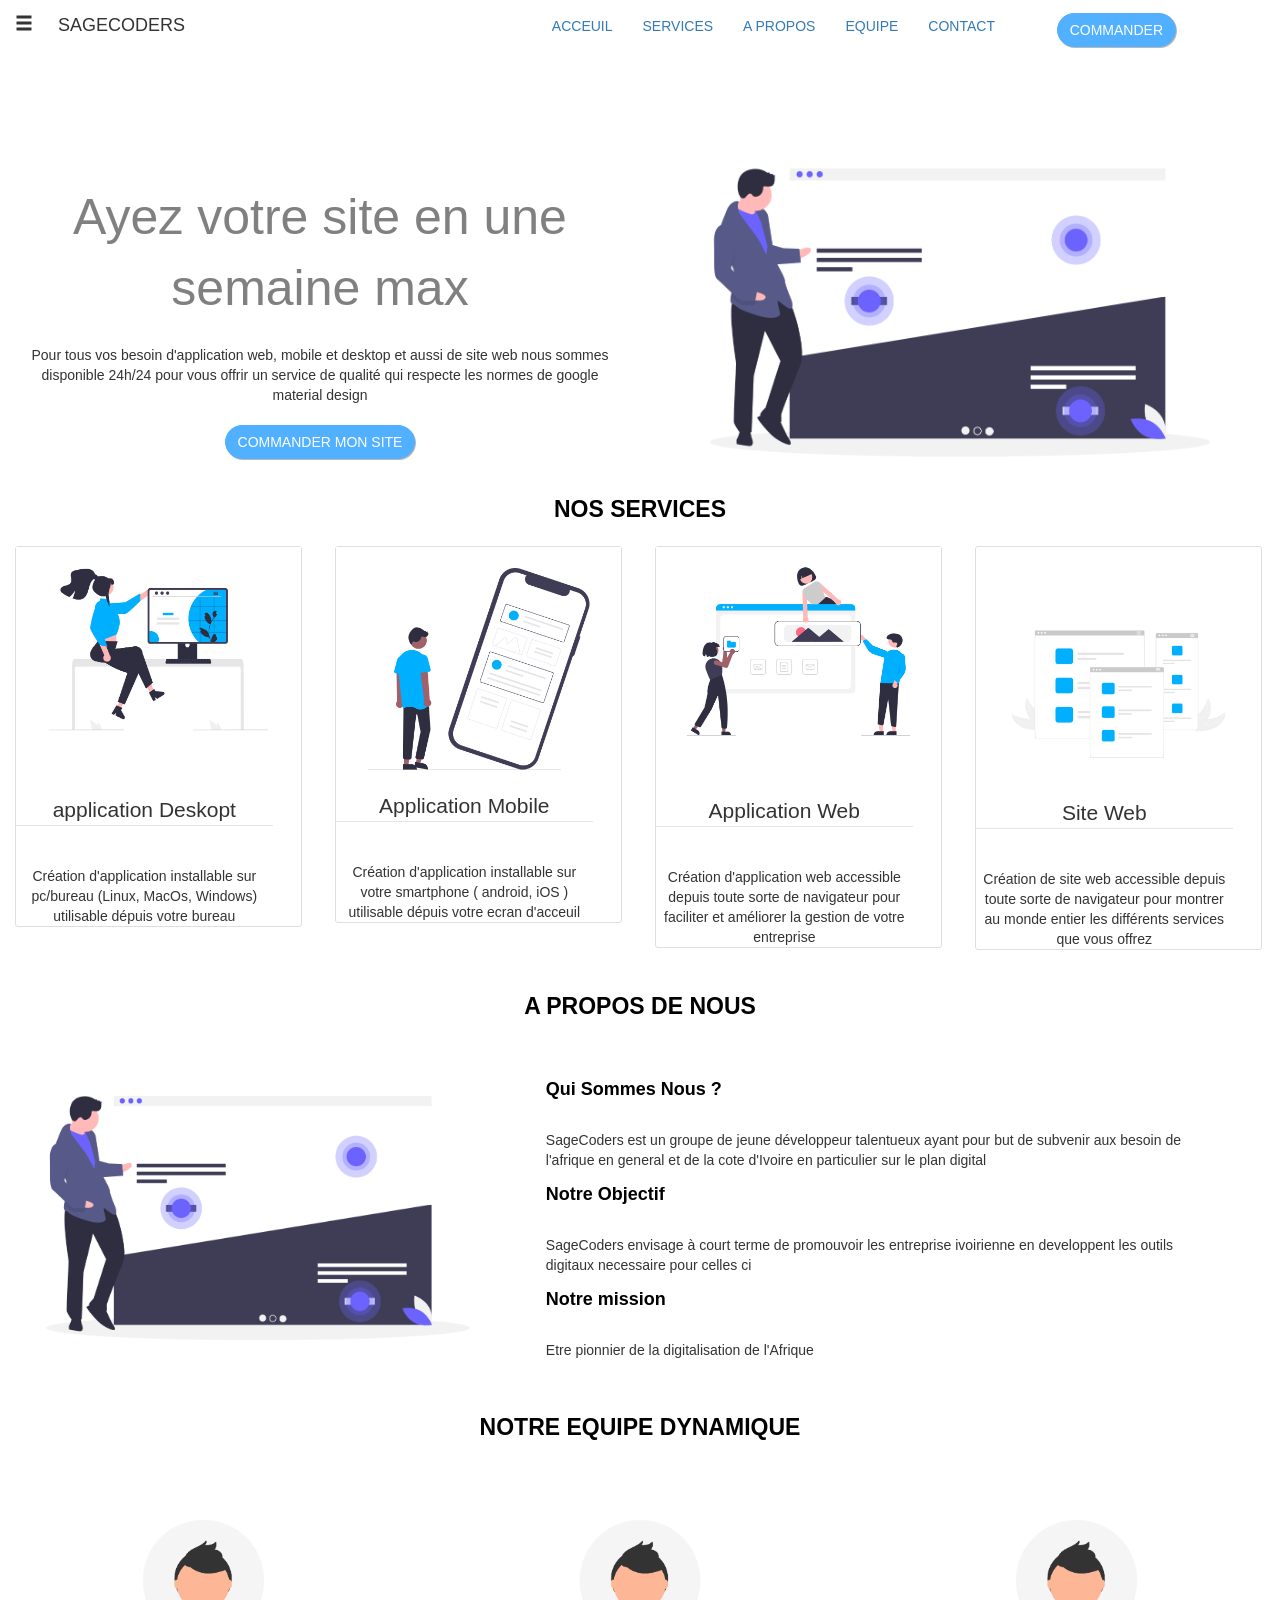
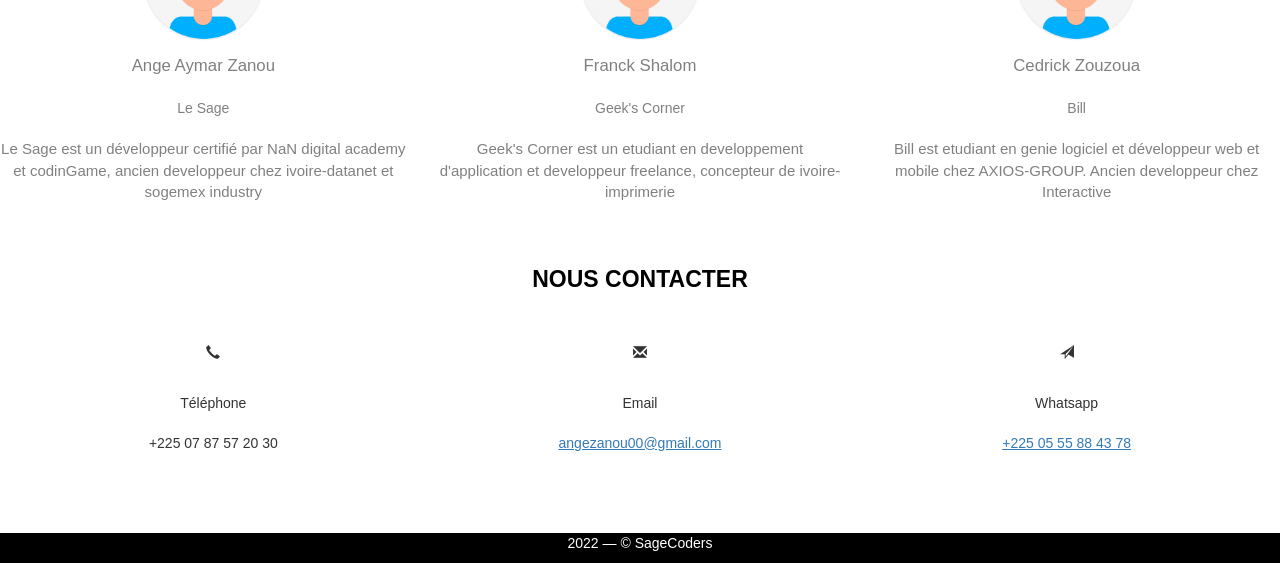
<file: index.html>
<!DOCTYPE html>
<html lang="en">
<head>
    <meta charset="UTF-8">
    <meta http-equiv="X-UA-Compatible" content="IE=edge">
    <link rel="stylesheet" href="style.css">
    <meta name="viewport" content="width=device-width, initial-scale=1">
    <title>Formation Bootstrap</title>
    <meta name="description" content="Formation Bootstrap avec code my dream">
    <link rel="stylesheet" href="https://maxcdn.bootstrapcdn.com/bootstrap/3.4.0/css/bootstrap.min.css">
    <script src="https://ajax.googleapis.com/ajax/libs/jquery/3.6.0/jquery.min.js"></script>
    <script src="https://maxcdn.bootstrapcdn.com/bootstrap/3.4.0/js/bootstrap.min.js"></script>
</head>
<body>
    <div class="container-fluid abso">
        <div class="row header">
            <div class="col-xs-12 col-sm-3 col-md-4 col-lg-5 partie_logo ">
                <p><span class="glyphicon glyphicon-menu-hamburger"></span> SAGECODERS</p>
            </div>
            <div class="col-xs-9 col-sm-7 col-md-6 col-lg-5 ">
                <nav class="navbar">
                    <ul class="nav navbar-nav">
                        <li><a href="#">ACCEUIL</a></li>
                        <li><a href="#">SERVICES</a></li>
                        <li><a href="#">A PROPOS</a></li>
                        <li><a href="#">EQUIPE</a></li>
                        <li><a href="#">CONTACT</a></li>
                    </ul>
                </nav>
            </div>
            <div class="col-xs-12 col-sm-1 col-md-1 col-lg-1 partie_bouton">
                <a class="btn btn-primary">COMMANDER</a>
            </div>
        </div>
    </div>
    <div class="container-fluid autre">
        <div class="row">
            <div class="col-md-6 col-lg-6 col-xs-12 text1">
                <p>
                    <span>
                        Ayez votre site en une semaine max
                    </span><br><br>
                    Pour tous vos besoin d'application web,
                    mobile et desktop et aussi de site web nous sommes disponible 24h/24
                    pour vous offrir un service de qualité qui respecte les normes de google material design <br><br>
                    <a class="btn btn-primary">COMMANDER MON SITE</a>
                </p>
            </div>
            <div class="col-md-6 col-lg-6 col-xs-12 img1">
                <img src="image/undraw_heatmap_uyye.png" alt="">
            </div>
        </div>
        <div class="row">
            <div class="container services">NOS SERVICES</div>
            <div class="images">
                <div class="col-sm-10 col-md-3 col-lg-3 img2">
                    <div class="resp">
                        <img src="image/undraw_Designer_life_re_6ywf (1).png" alt=""><br>
                        <fieldset class="premier">
                            <legend>application Deskopt</legend><br>
                            Création d'application installable sur pc/bureau (Linux, MacOs, Windows) utilisable dépuis votre bureau
                        </fieldset>
                    </div>
                </div>
                <div class="col-sm-10 col-md-3 col-lg-3 img2">
                    <div class="resp">
                        <img src="image/undraw_mobile_ux_re_59hr.png" alt=""><br>
                        <fieldset>
                            <legend>Application Mobile</legend><br>
                            Création d'application installable sur votre smartphone ( android, iOS ) utilisable dépuis votre ecran d'acceuil
                        </fieldset>
                    </div>
                </div>
                <div class="col-sm-10 col-md-3 col-lg-3 img2">
                    <div class="resp">
                        <img src="image/undraw_building_websites_i78t.png" alt=""><br>
                        <fieldset class="troisieme">
                            <legend>Application Web</legend><br>
                            Création d'application web accessible depuis toute sorte de navigateur pour faciliter et améliorer la gestion de votre entreprise
                        </fieldset>
                    </div>
                </div>
                <div class="col-sm-10 col-md-3 col-lg-3 img2">
                    <div class="resp">
                        <img src="image/undraw_Responsive_re_e1nn.png" alt="" class="res"><br>
                        <fieldset class="quatrieme">
                            <legend>Site Web</legend><br>
                            Création de site web accessible depuis toute sorte de navigateur pour montrer au monde entier les différents services que vous offrez
                        </fieldset>
                    </div>
                </div>
            </div>
        </div>
        <div class="row propos">
            <div class="col-md-12 col-xs-12 col-lg-12 pro">A PROPOS DE NOUS</div>
            <div class="row espace">
                <div class="col-xs-12 col-sm-5 col-lg-5 col-xl-6">
                    <img src="image/undraw_heatmap_uyye.png" alt="" class="img3">
                </div>
                <div class="col-xs-12 col-sm-7 col-lg-7 col-xl-6">
                    <div class="sur">
                        <h4>Qui Sommes Nous ?</h4><br>
                        SageCoders est un groupe de jeune développeur talentueux ayant pour but de subvenir aux besoin de l'afrique
                        en general et de la cote d'Ivoire en particulier sur le plan digital
                    </div>
                    <div class="sur">
                        <h4>Notre Objectif</h4><br>
                        SageCoders envisage à court terme de promouvoir les entreprise ivoirienne 
                        en developpent les outils digitaux necessaire pour celles ci
                    </div>
                    <div class="sur">
                        <h4>Notre mission</h4><br>
                        Etre pionnier de la digitalisation de l'Afrique
                    </div>
                </div>
            </div>
        </div><br><br>
        <div class="row equipe">
            <div class="col-md-12 col-xs-12 col-lg-12 dynamique">NOTRE EQUIPE DYNAMIQUE</div><br>
            <div class="row espace">
                <div class="col-xs-12 col-sm-4 col-lg-4 col-xl-4 col-xxl-4 img4">
                    <img src="image/undraw_profile_pic_ic5t (1).png" alt="" class="img img-circle"><br>
                    <span class="span1">Ange Aymar Zanou</span><br><br>
                    Le Sage <br><br>
                    <span class="span2">
                        Le Sage est un développeur certifié par NaN digital academy et codinGame,
                        ancien developpeur chez ivoire-datanet et sogemex industry
                    </span>
                </div>
                <div class="col-xs-12 col-sm-4 col-lg-4 col-xl-4 col-xxl-4 img4 ">
                    <img src="image/undraw_profile_pic_ic5t (1).png" alt="" class="img img-circle"><br>
                    <span class="span1">Franck Shalom</span><br><br>
                    Geek's Corner <br><br>
                    <span class="span2">
                        Geek's Corner est un etudiant en developpement d'application et developpeur freelance, 
                        concepteur de ivoire-imprimerie
                    </span>
                </div>
                <div class="col-xs-12 col-sm-4 col-lg-4 col-xl-4 col-xxl-4 img4">
                    <img src="image/undraw_profile_pic_ic5t (1).png" alt="" class="img img-circle"><br>
                    <span class="span1">Cedrick Zouzoua</span><br><br>
                    Bill <br><br>
                    <span class="span2">
                        Bill est etudiant en genie logiciel et développeur web et mobile chez AXIOS-GROUP. 
                        Ancien developpeur chez Interactive
                    </span>
                </div>
            </div>
        </div><br><br><br>
        <div class="row contacter">
            <div class="col-md-12 col-xs-12 col-lg-12 contact">NOUS CONTACTER</div><br><br><br><br>
            <div class="col-xs-12 col-sm-4 col-lg-4 col-xl-4 col-xxl-4">
                <p><span class="glyphicon glyphicon-earphone"></span></p> <br>
                Téléphone <br><br>
                +225 07 87 57 20 30  
            </div>
            <div class="col-xs-12 col-sm-4 col-lg-4 col-xl-4 col-xxl-4 ">
                <p><span class="glyphicon glyphicon-envelope"></span></p> <br>
                Email <br><br>
                <a href="#"><u>angezanou00@gmail.com</u></a>
            </div>
            <div class="col-xs-12 col-sm-4 col-lg-4 col-xl-4 col-xxl-4">
                <p><span class="glyphicon glyphicon-send"></span></p> <br>
                Whatsapp <br><br>
                <a href="#"><u>+225 05 55 88 43 78</u></a>
            </div>
        </div><br><br><br><br>
    </div>
    <div class="footer">
        2022 — © SageCoders
    </div>
</body>
</html>
</file>
<file: style.css>
body{
    overflow-x: hidden;
}
.header{
    width: 100%;
    height: 60px;
    position: static;
}
.partie_logo{
    margin-top: 1%;
    word-spacing: 20px;
    font-size: large;
}
.partie_bouton{
    margin-top: 1%;
}
.partie_bouton a{
    background-color: #51b0ff;
    border-radius: 20px;
    box-shadow: 1px 1px rgb(185, 184, 184);
    color: white;
    border-color: #51b0ff;
}
.partie_bouton a:hover{
    color: white;
}
.autre{
    width: 100%;
    margin-top: 60px;
}
.text1{
    margin-top: 50px;
    text-align: center;
}
.img1{
    width: 50%;
}
.img1 img{
    width: 100%;
}
.text1 span{
    font-size: 50px;
    color: grey;
}
.text1 a{
    background-color: #51b0ff;
    border-radius: 20px;
    box-shadow: 1px 1px rgb(185, 184, 184);
    color: white;
    border-color: #51b0ff;
}
.text1 a:hover{
    color: white;
    background-color: #51b0ff;
    border: none;
}
.services{
    text-align: center;
    font-size: 23px;
    font-weight: 900;
    color: black;
}
.resp{
    width: 99%;
    border: 1px solid rgb(224, 221, 221);
    border-radius: 3px;
}
.img2 img{
    width: 100%;
}
.images{
    margin-top: 20px;
}
fieldset{
    width: 90%;
    text-align: center;
}
.premier{
    margin-top: 43px;
}
.troisieme{
    margin-top: 40px;
}
.res{
    margin-top: 60px;
}
.quatrieme{
    margin-top: 17px;
}
.img3{
    width: 100%;
}
.espace{
    margin-top: 75px;
}
.propos{
    margin-top: 40px;
}
.pro{
    text-align: center;
    font-size: 23px;
    font-weight: 900;
    color: black;
}
.sur{
    margin-top: 15px;
    width: 90%;
}
.sur h4{
    font-weight: 900;
    color: black;
}
.dynamique{
    text-align: center;
    font-size: 23px;
    font-weight: 900;
    color: black;
}
.img4{
    text-align: center;
    color: grey;
}
.img4 img{
    width: 40%;
}
.img4 .span1{
    font-size: larger;
    color: grey;
}
.img4 .span2{
    font-size: 15px;
    color: grey;
}
.contacter{
    text-align: center;
}
.contact{
    text-align: center;
    font-size: 23px;
    font-weight: 900;
    color: black;
}
.footer{
    background-color: black;
    color: white;
    text-align: center;
    width: 100%;
    height: 30px;
}
</file>
